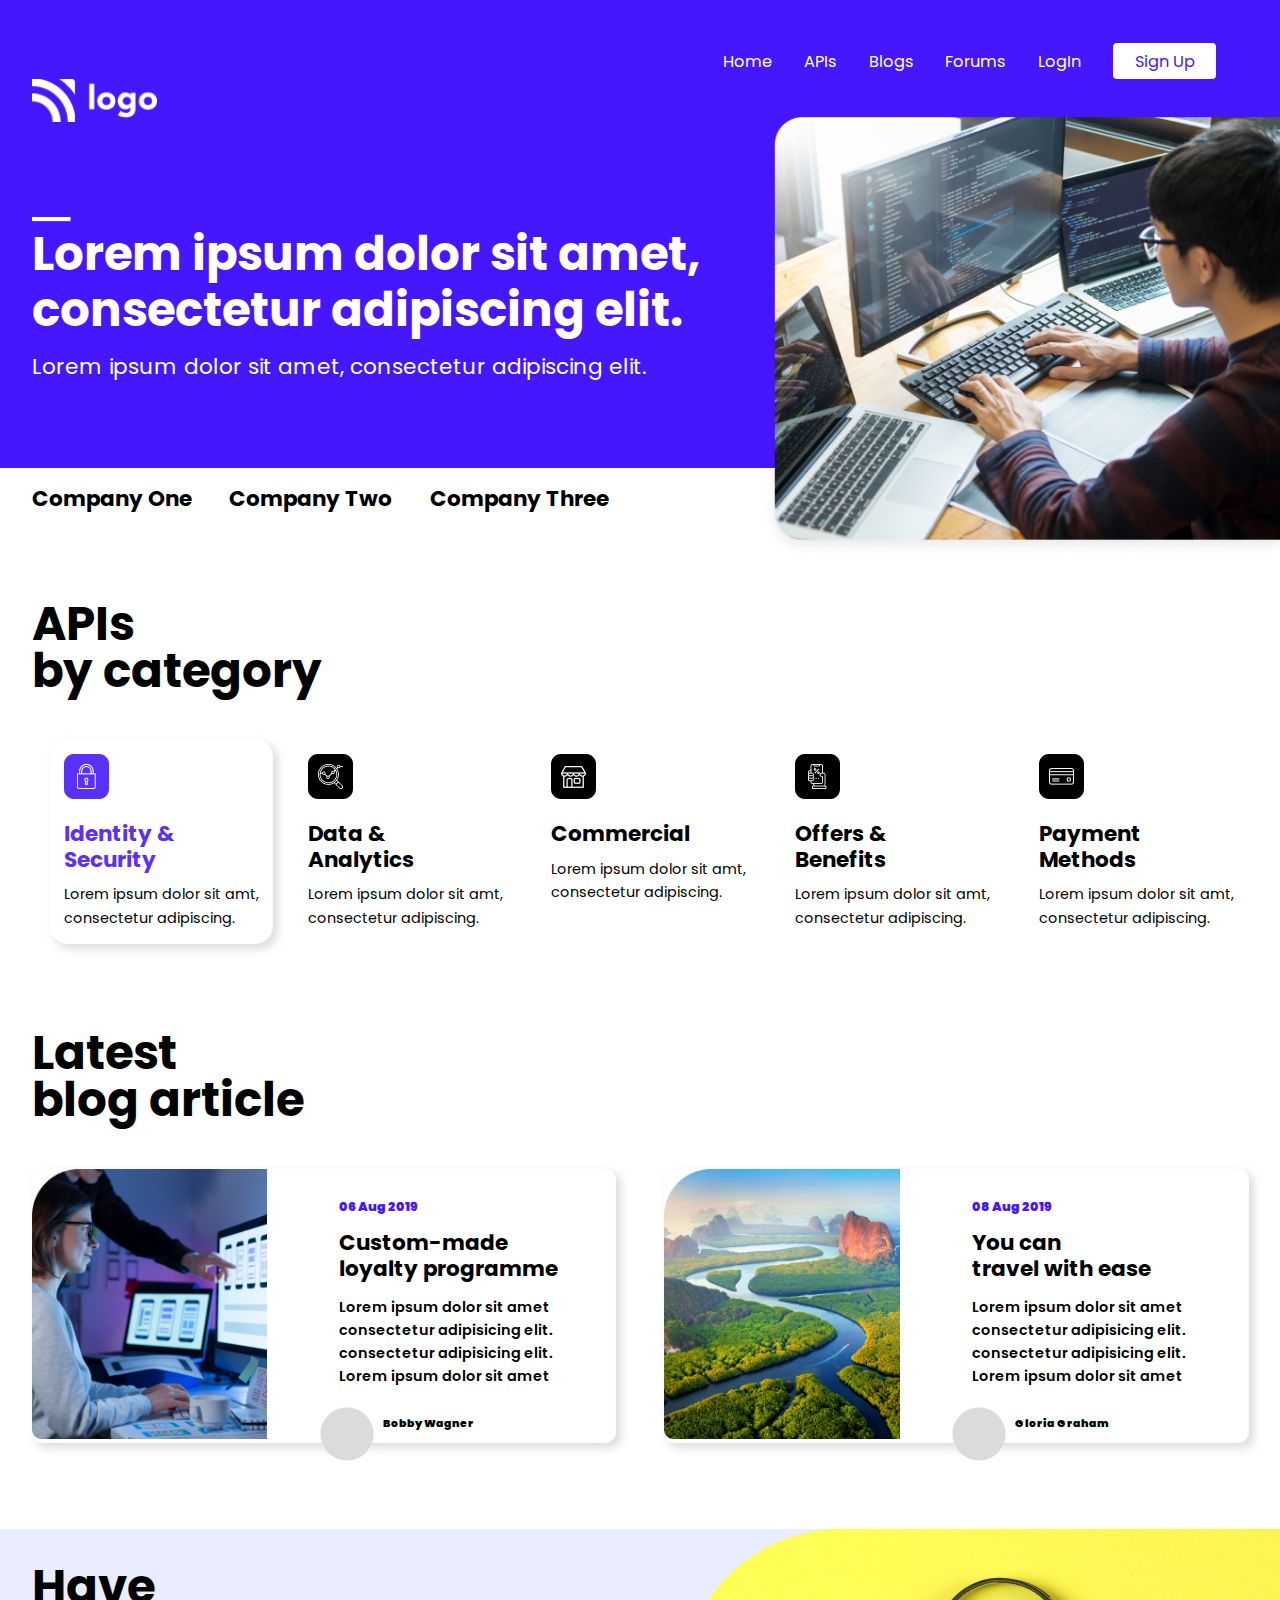
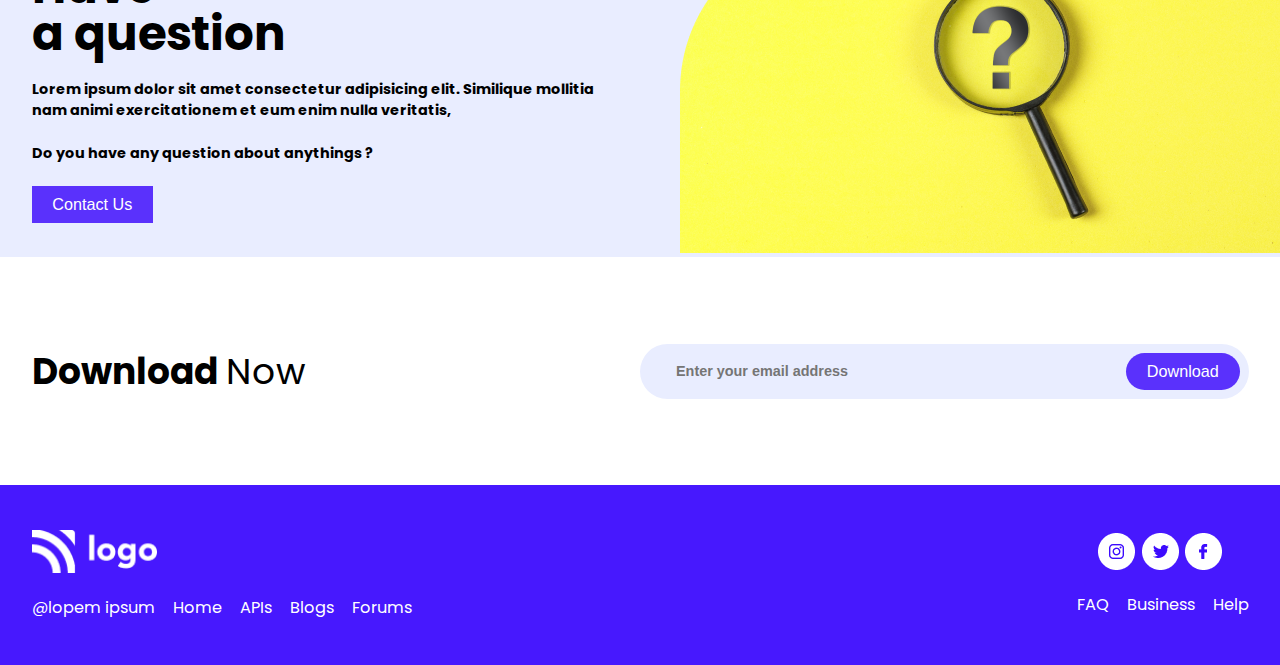
<file: index.html>
<!DOCTYPE html>
<html lang="en">
	<head>
		<meta charset="UTF-8" />
		<meta http-equiv="X-UA-Compatible" content="IE=edge" />
		<meta name="viewport" content="width=device-width, initial-scale=1.0" />
		<title>Developer Landing Page</title>
		<link rel="stylesheet" href="/css/style.css" />
		<link rel="stylesheet" href="/css/queries.css" />
	</head>
	<body>
		<!-- Header Starts -->
		<header>
			<!-- Navigation Bar Starts -->
			<nav>
				<!-- Navigation items Starts -->
				<a class="nav-item">Home</a>
				<a class="nav-item">APIs</a>
				<a class="nav-item">Blogs</a>
				<a class="nav-item">Forums</a>
				<a class="nav-item">LogIn</a>
				<a class="nav-item-active">Sign Up</a>
				<svg
					class="nav-item"
					width="13"
					height="13"
					viewBox="0 0 13 13"
					fill="none"
					xmlns="http://www.w3.org/2000/svg"
				>
					<path
						fill-rule="evenodd"
						clip-rule="evenodd"
						d="M8.85903 8.24401L11.816 11.321L11.815 11.322C11.991 11.4877 12.0614 11.7369 11.9982 11.9703C11.9349 12.2036 11.7483 12.3831 11.5127 12.4372C11.2771 12.4914 11.0308 12.4113 10.872 12.229L7.89103 9.12901C7.04998 9.72236 6.04531 10.0397 5.01603 10.037C2.66419 10.0372 0.627975 8.40344 0.118589 6.10743C-0.390797 3.81142 0.763438 1.46979 2.89472 0.475412C5.02599 -0.518963 7.56198 0.100953 8.99418 1.96641C10.4264 3.83187 10.3702 6.44192 8.85903 8.24401ZM8.44412 3.59725C7.86941 2.21135 6.51636 1.3082 5.01603 1.30901C2.9693 1.31231 1.31123 2.97128 1.30903 5.01801C1.30903 6.51834 2.21291 7.8709 3.59912 8.44487C4.98532 9.01883 6.58078 8.70114 7.64139 7.63996C8.702 6.57878 9.01883 4.98314 8.44412 3.59725Z"
						fill="white"
					/>
				</svg>
			</nav>

			<!-- LOGO -->
			<div>
				<img class="logo" src="./images/Logo.png" />
			</div>

			<!-- Text -->
			<div class="header-text">
				<img src="./images/Rectangle_12.png" />
				<h2>Lorem ipsum dolor sit amet, <br />consectetur adipiscing elit.</h2>
				<p>Lorem ipsum dolor sit amet, consectetur adipiscing elit.</p>
			</div>

			<!-- Image -->
			<div>
				<img class="header-image" src="./images/IMAGE HERE.png" />
			</div>
		</header>
		<!-- Companies -->
		<div class="companies">
			<a href="#" class="company-items">Company One</a>
			<a href="#" class="company-items">Company Two</a>
			<a href="#" class="company-items">Company Three</a>
		</div>

		<!-- API Section -->
		<div class="api">
			<h1 class="api-heading">
				APIs <br />
				by category
			</h1>
			<!-- Cards -->
			<div class="cards">
				<!-- Card 01 -->
				<div class="card-active">
					<img class="card-logo" src="./images/Group 97.png" />
					<h3 class="card-head-active">
						Identity & <br />
						Security
					</h3>
					<p class="card-body">
						Lorem ipsum dolor sit amt, <br />
						consectetur adipiscing.
					</p>
				</div>
				<!-- Card 02 -->
				<div class="card">
					<img class="card-logo" src="./images/Group 98.png" />
					<h3 class="card-head">
						Data & <br />
						Analytics
					</h3>
					<p class="card-body">
						Lorem ipsum dolor sit amt, <br />
						consectetur adipiscing.
					</p>
				</div>
				<!-- Card 03 -->
				<div class="card">
					<img class="card-logo" src="./images/Group 99.png" />
					<h3 class="card-head">Commercial</h3>
					<p class="card-body">
						Lorem ipsum dolor sit amt, <br />
						consectetur adipiscing.
					</p>
				</div>
				<!-- Card 04 -->
				<div class="card">
					<img class="card-logo" src="./images/Group 100.png" />
					<h3 class="card-head">
						Offers & <br />
						Benefits
					</h3>
					<p class="card-body">
						Lorem ipsum dolor sit amt, <br />
						consectetur adipiscing.
					</p>
				</div>
				<!-- Card 05 -->
				<div class="card">
					<img class="card-logo" src="./images/Group 101.png" />
					<h3 class="card-head">
						Payment <br />
						Methods
					</h3>
					<p class="card-body">
						Lorem ipsum dolor sit amt, <br />
						consectetur adipiscing.
					</p>
				</div>
			</div>
		</div>

		<!-- Blog section -->

		<div class="blog-heading">
			<h1>
				Latest <br />
				blog article
			</h1>
		</div>
		<!-- Blogs -->
		<div class="blog-cards">
			<!-- Blog card 01 -->
			<div class="blog-card">
				<div class="blog-image">
					<img src="./images/Rectangle.png" alt="" />
				</div>
				<div class="blog-content">
					<h6>06 Aug 2019</h6>
					<h3>
						Custom-made <br />
						loyalty programme
					</h3>
					<small
						>Lorem ipsum dolor sit amet <br />consectetur adipisicing elit.
						<br />
						consectetur adipisicing elit. <br />Lorem ipsum dolor sit
						amet</small
					>
				</div>
				<div class="blog-bottom">
					<img
						class="blog-card-bottom-image"
						src="./images/IMAGE HERE (2).png"
						alt=""
					/>
				</div>
				<div class="blog-author">
					<b class="blog-author">Bobby Wagner</b>
				</div>
			</div>

			<!-- Blog card 02 -->

			<div class="blog-card">
				<div class="blog-image">
					<img src="./images/Rectangle Copy.png" alt="" />
				</div>
				<div class="blog-content">
					<h6>08 Aug 2019</h6>
					<h3>
						You can <br />
						travel with ease
					</h3>
					<small
						>Lorem ipsum dolor sit amet <br />consectetur adipisicing elit.
						<br />
						consectetur adipisicing elit. <br />Lorem ipsum dolor sit
						amet</small
					>
				</div>
				<div class="blog-bottom">
					<img
						class="blog-card-bottom-image"
						src="./images/IMAGE HERE (2).png"
						alt=""
					/>
				</div>
				<div class="blog-author">
					<b class="blog-author">Gloria Graham</b>
				</div>
			</div>
		</div>

		<!-- FAQ SECTION -->
		<div class="faq-section">
			<div class="faq-content">
				<h2>
					Have <br />
					a question
				</h2>
				<h4>
					Lorem ipsum dolor sit amet consectetur adipisicing elit. Similique
					mollitia <br />nam animi exercitationem et eum enim nulla veritatis,
				</h4>
				<h4>Do you have any question about anythings ?</h4>

				<button>Contact Us</button>
			</div>
			<div class="faq-image">
				<img src="./images/Rectangle_38-2 (1).png" alt="" />
			</div>
		</div>

		<!-- Download -->
		<div class="download-section">
			<div class="download-content">
				<h1>Download <span> Now</span></h1>
			</div>
			<div class="download-email">
				<form>
					<input placeholder="Enter your email address" />
					<button>Download</button>
				</form>
			</div>
		</div>

		<!-- Download -->
		<div class="footer-section">
			<div class="footer-left">
				<img class="footer-logo" src="./images/Logo.png" alt="" />
				<ul class="list">
					<li class="list-items">@lopem ipsum</li>
					<li class="list-items">Home</li>
					<li class="list-items">APIs</li>
					<li class="list-items">Blogs</li>
					<li class="list-items">Forums</li>
				</ul>
			</div>

			<div class="footer-right">
				<div class="footer-icon">
					<img class="footer-logos" src="./images/Group 102.png" alt="" />
					<img class="footer-logos" src="./images/Group 103.png" alt="" />
					<img class="footer-logos" src="./images/Group 104.png" alt="" />
				</div>
				<ul class="logos-list">
					<li class="list-items">FAQ</li>
					<li class="list-items">Business</li>
					<li class="list-items">Help</li>
				</ul>
			</div>
		</div>
	</body>
</html>
</file>
<file: css/style.css>
/*
--- 01 TYPOGRAPHY SYSTEM

- Font sizes (px)
10 / 12 / 14 / 16 / 18 / 20 / 24 / 30 / 36 / 44 / 52 / 62 / 74 / 86 / 98

- Font weights
Default: 400
Medium: 500
Semi-bold: 600
Bold: 700
Extra Bold: 800


- Line heights
Default: 1
Small: 1.05
Medium: 1.2
Paragraph default: 1.6

- Letter spacing
-0.5px
-0.75px

--- 02 COLORS

#4617fe
#150360
#fff
#000

--- 05 SHADOWS

0.5rem 0.5rem 1rem rgb(168 157 157 / 36%);

--- 06 BORDER-RADIUS

Default: 9px
Medium: 11px

--- 07 WHITESPACE

- Spacing system (px)
2 / 4 / 8 / 12 / 16 / 24 / 32 / 48 / 64 / 80 / 96 / 128
*/

@import url("https://fonts.googleapis.com/css2?family=Inter:wght@500;600;700;800;900&family=Poppins&display=swap");
@import url("https://fonts.googleapis.com/css2?family=Righteous&display=swap");

* {
	margin: 0;
	padding: 0;
	box-sizing: border-box;
}

html {
	font-size: 62.5%;
}

body {
	font-family: "Poppins", sans-serif;

	position: relative;
}

/* ######## Header Starts ########  */

header {
	background-color: #4617fe;
	height: 52rem;
	padding: 3.2rem 3.5rem;
}

/* ######### Navigation Bar Starts ######### */

nav {
	display: flex;
	justify-content: flex-end;
	align-items: center;
	padding-top: 1.6rem;
	gap: 1.6rem;
}

/* ####### Navigation items Starts ####### */

.nav-item {
	padding-right: 2rem;
	font-size: 1.8rem;
	color: #fff;
	transition: all 0.3s;
}

.nav-item:hover {
	color: #150360;
}

.nav-item-active {
	padding: 0.6rem 2.4rem;
	border-radius: 4px;
	font-size: 1.8rem;
	color: #4617fe;
	background-color: #fff;
	text-align: center;
	transition: all 0.3s;
}

.nav-item-active:hover {
	color: #fff;
	background-color: #4617fe;

	box-shadow: 0 0 0 2px;
}
/* ####### Logo ####### */

.logo {
	height: 4.8rem;
}

/* ####### Text ####### */

.header-text {
	margin-top: 9.6rem;
	color: #fff;
}

.header-text h2 {
	font-size: 5.2rem;
	line-height: 1.2;
}

.header-text p {
	font-size: 2.4rem;
	margin-top: 1.3rem;
}

/* ######### Image ######### */

.header-image {
	position: absolute;
	right: 0;
	top: 12rem;

	height: 50rem;
}

/* ######## Companies ######## */

.companies {
	display: flex;
	justify-content: space-between;
	align-items: center;

	width: 50%;
	padding: 0 3.5rem;
}

.company-items {
	text-decoration: none;
	font-size: 2.4rem;
	color: #000;
	font-weight: bold;
	margin-top: 1.5rem;
}

/* ########  API Section ####### */

.api {
	padding: 0 3.5rem;
	margin-top: 9.6rem;
}

.api-heading {
	font-size: 5.2rem;
	font-weight: 700;
	line-height: 1;
}

/* ####### Cards ######## */

.cards {
	margin-top: 5rem;
	margin-left: 2rem;

	display: flex;
	justify-content: space-between;
}

/* ######## Card 01 ######## */

.card-active {
	background-color: #fff;
	border-radius: 2rem;
	box-shadow: 0.5rem 0.5rem 1rem rgb(168 157 157 / 36%);
	padding: 1.6rem;
}

.card-head-active {
	color: #5a31fc;
	font-size: 2.4em;
	margin-top: 2rem;
	line-height: 1.2;
	margin-bottom: 1.2rem;
}

.card-body {
	font-size: 1.6rem;
	line-height: 1.6;
}

/* ######### Card 02,03,04,05 ######### */

.card {
	padding: 1.6rem;
	transition: all 0.3s;
}

.card:hover {
	background-color: #fff;
	border-radius: 2rem;
	box-shadow: 0.5rem 0.5rem 1rem rgb(168 157 157 / 36%);
}

.card-head {
	font-size: 2.4em;
	margin-top: 2rem;
	line-height: 1.2;
	margin-bottom: 1.2rem;
}

/* ####### Blog Section ######## */

.blog-heading h1 {
	font-size: 5.2rem;
	padding: 0 3.5rem;
	margin-top: 9.6rem;
	font-weight: 700;
	line-height: 1;
}

/* ######## Blog ######### */

.blog-cards {
	padding: 0 3.5rem;
	margin-top: 5rem;

	display: flex;
	justify-content: space-between;
}

/* ######## Blog Card 01,02 ######### */

.blog-card {
	width: 48%;

	display: flex;
	gap: 3.2rem;

	position: relative;

	box-shadow: 0.5rem 0.5rem 1rem rgb(168 157 157 / 36%);
	border-radius: 11px;

	transition: all 0.3s;
}

.blog-card:hover {
	box-shadow: 0.5rem 0.5rem 1rem rgba(94, 94, 94, 0.36);
}

.blog-image img {
	height: 30rem;
}

.blog-content {
	display: flex;
	flex-direction: column;
	gap: 1.6rem;
	margin-left: 4.8rem;
	padding-top: 3.2rem;
}

.blog-content h6 {
	color: #4617fe;
	font-weight: 900;
	font-size: 1.4rem;
}

.blog-content h3 {
	font-size: 2.4rem;
	line-height: 1.2;
	font-weight: 700;
}

.blog-content small {
	font-weight: 600;
	font-size: 1.6rem;
	line-height: 1.6;
}

.blog-bottom {
	position: absolute;
	background-color: #ffffff;
	display: flex;
	justify-content: center;
	align-items: center;
	height: 6rem;
	width: 6rem;
	border-radius: 6rem;
	left: 32rem;
	bottom: -2rem;
}

div.blog-author {
	position: absolute;
	bottom: -2rem;
	left: 39rem;
	bottom: 1.2rem;
	font-size: 1.2rem;
	font-weight: 900;
}

/* ######### FAQ Section ######### */

.faq-section {
	display: flex;
	justify-content: space-between;
	align-items: center;
	margin-top: 9.6rem;

	background-color: #e9edff;
}

.faq-content {
	padding: 0 3.5rem;
}

.faq-content h2 {
	font-size: 5.2rem;
	line-height: 1;
	font-weight: 700;
	margin-bottom: 2.4rem;
}

.faq-content h4 {
	font-size: 1.6rem;
	margin-bottom: 2.4rem;
}

.faq-content button {
	font-size: 1.8rem;
	background-color: #5a31fc;
	border: none;
	color: #fff;
	padding: 1rem 2.3rem;
	font-weight: 500;
	transition: all 0.3s;
}

.faq-content button:hover {
	background-color: #e9edff;
	color: #5a31fc;
}
/* ######### Download ####### */

.download-section {
	display: flex;
	justify-content: space-between;
	align-items: center;

	padding: 0 3.5rem;
	margin-top: 9.6rem;
}

.download-content {
	font-size: 2rem;
}

.download-content span {
	font-weight: lighter;
}

.download-email {
	padding: 1rem 1rem;
	background-color: #e9edff;
	border-radius: 7rem;

	width: 50%;
}

.download-email form {
	display: flex;
	justify-content: space-between;
}

.download-email form input {
	border: none;
	background-color: transparent;
	color: #000;
	font-weight: bold;
	width: 40%;
	margin-left: 3rem;
	font-size: 1.6rem;
}

.download-email form button {
	border: none;
	background-color: #5a31fc;
	color: #fff;
	padding: 1rem 2.3rem;
	border-radius: 7rem;
	font-size: 1.8rem;
	transition: all 0.3s;
}

.download-email form button:hover {
	background-color: #e9edff;
	color: #5a31fc;
}
/* ####### Footer Section ######## */

.footer-section {
	display: flex;
	justify-content: space-between;
	align-items: center;
	background-color: #4718fe;
	padding: 5rem 3.5rem;
	margin-top: 9.6rem;
}

.footer-logo {
	height: 4.8rem;
}

.list {
	list-style-type: none;

	display: flex;
	justify-content: space-between;
	align-items: center;
	gap: 2rem;
	color: #fff;
	font-size: 1.8rem;
	margin-top: 2rem;
}

.footer-right {
	display: flex;
	flex-direction: column;
	align-items: center;
}

.footer-logos {
	margin-right: 0.5rem;
}

.logos-list {
	list-style-type: none;

	display: flex;
	justify-content: space-between;
	align-items: center;
	gap: 2rem;
	color: #fff;
	font-size: 1.8rem;
	margin-top: 2rem;
}
</file>
<file: css/queries.css>
/* rem and em do NOT depend on html font-size in media queries! Instead, 1rem = 1em = 16px */

/**************************/
/* BELOW 1344px (Smaller desktops) */
/**************************/

@media (max-width: 84em) {
	html {
		/* 9px / 16px  */
		font-size: 56.25%;
	}
}

/**************************/
/* BELOW 1200px (Landscape Tablets) */
/**************************/

@media (max-width: 75em) {
	html {
		/* 9px / 16px  */
		font-size: 56.25%;
	}

	.header-image {
		display: none;
	}

	.companies {
		width: 70%;
	}

	.cards {
		flex-wrap: wrap;
		row-gap: 4.8rem;
		column-gap: 4.8rem;
		justify-content: center;
	}

	.blog-cards {
		display: flex;
		flex-direction: column;
		gap: 6.4rem;
	}

	.blog-card {
		width: 70%;
		margin: 0 auto;
	}
}

/**************************/
/* BELOW 944px (Tablets) */
/**************************/

@media (max-width: 59em) {
	html {
		/* 8px / 16px = 0.5 = 50% */
		font-size: 50%;
	}

	.faq-image {
		display: none;
	}

	.faq-section {
		padding: 4.8rem 0;

		width: 100%;

		display: flex;
		flex-direction: column;
		align-items: center;
	}
}
/**************************/
/* BELOW 704px (Smaller tablets) */
/**************************/

@media (max-width: 44em) {
	nav {
		display: none;
	}

	.blog-card {
		width: 100%;
	}

	header div:nth-child(2) {
		display: flex;
		justify-content: center;
	}

	.header-text {
		display: flex;
		flex-direction: column;
		gap: 2rem;
		align-items: center;
	}

	.header-text h2 {
		text-align: center;
		font-size: 4rem;
	}

	.header-text p {
		text-align: center;
	}

	.companies {
		width: 100%;
	}

	.company-items {
		font-size: 2rem;
	}

	.download-section {
		display: flex;
		flex-direction: column;

		gap: 4.8rem;
	}

	.download-email {
		width: 90%;
	}

	.footer-left {
		display: flex;
		flex-direction: column;
	}

	.footer-logo {
		align-self: center;
	}

	.footer-section {
		display: flex;
		flex-direction: column;
		gap: 4.8rem;
	}
}

/**************************/
/* BELOW 544px (Phones) */
/**************************/

@media (max-width: 34em) {
	html {
		font-size: 35%;
	}

	.blog-bottom {
		position: absolute;

		height: 2rem;
		width: 2rem;

		left: 32rem;
		bottom: -1rem;
	}
}
/* 
  - Font sizes (px)
  10 / 12 / 14 / 16 / 18 / 20 / 24 / 30 / 36 / 44 / 52 / 62 / 74 / 86 / 98
  - Spacing system (px)
  2 / 4 / 8 / 12 / 16 / 24 / 32 / 48 / 64 / 80 / 96 / 128
  */
</file>
